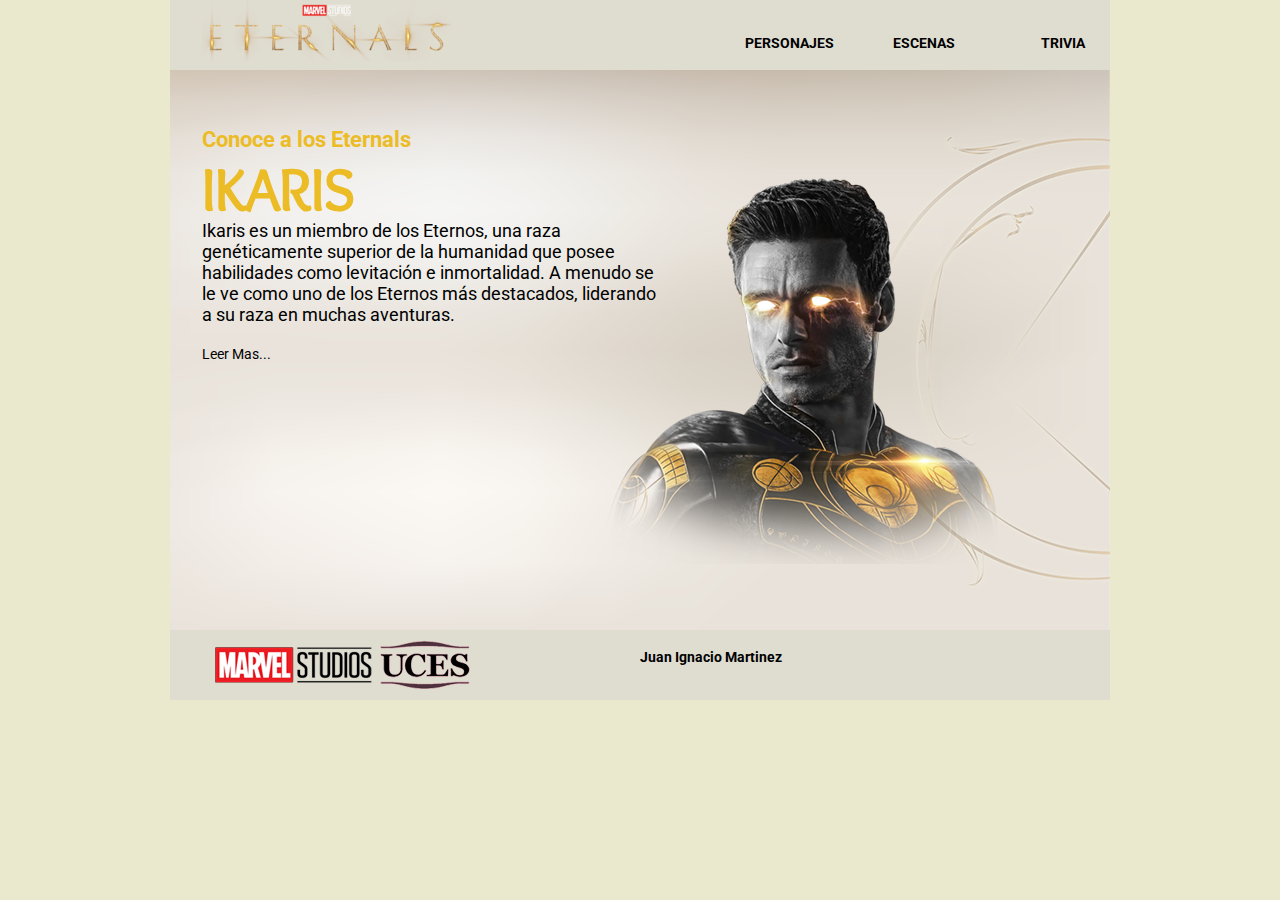
<file: index.html>
<!DOCTYPE html>
<html>
<head>
	<meta charset="utf-8">
	<title>Index</title>
	<meta name="viewport" content="width=device-width, initial-scale=1.0">
	<link rel="stylesheet" type="text/css" href="css/estilo2.css">
</head>
<body>

<main>
	<header>
		<div class="logoet">
			<a href="index.html"><img src= "img/logo.png">
		</div>
		<div class="navbar">
			<div id="espacio1"></div>
			<ul>
			<li><a href="trivia.html">TRIVIA</a></li>
    		<li><a href="escenas.html">ESCENAS</a></li>
			<li><a href="personajes.html">PERSONAJES</a></li>
			</ul>
		</div>
	</header>
	<article>
		<div class="titulo">
			<br>
			<br>
			<br>
			<h1>Conoce a los Eternals</h1>
			<h2>IKARIS</h2>
		</div>
		<div class="texto">
			<p>Ikaris es un miembro de los Eternos, una raza genéticamente superior de la humanidad que posee habilidades como levitación e inmortalidad. A menudo se le ve como uno de los Eternos más destacados, liderando a su raza en muchas aventuras.</p>
			<br>
			<div class="leermas">
		<a href="Personajes.html">Leer Mas...</a></div>
		</div>
	</article>
	<footer>
		<div class="footer">
			<img src= "img/footer.png">
		</div>
		<div id="jim">
			<br>
			<h3>Juan Ignacio Martinez</h3>
		</div>
	</footer>
</main>	

</body>
</html>
</file>
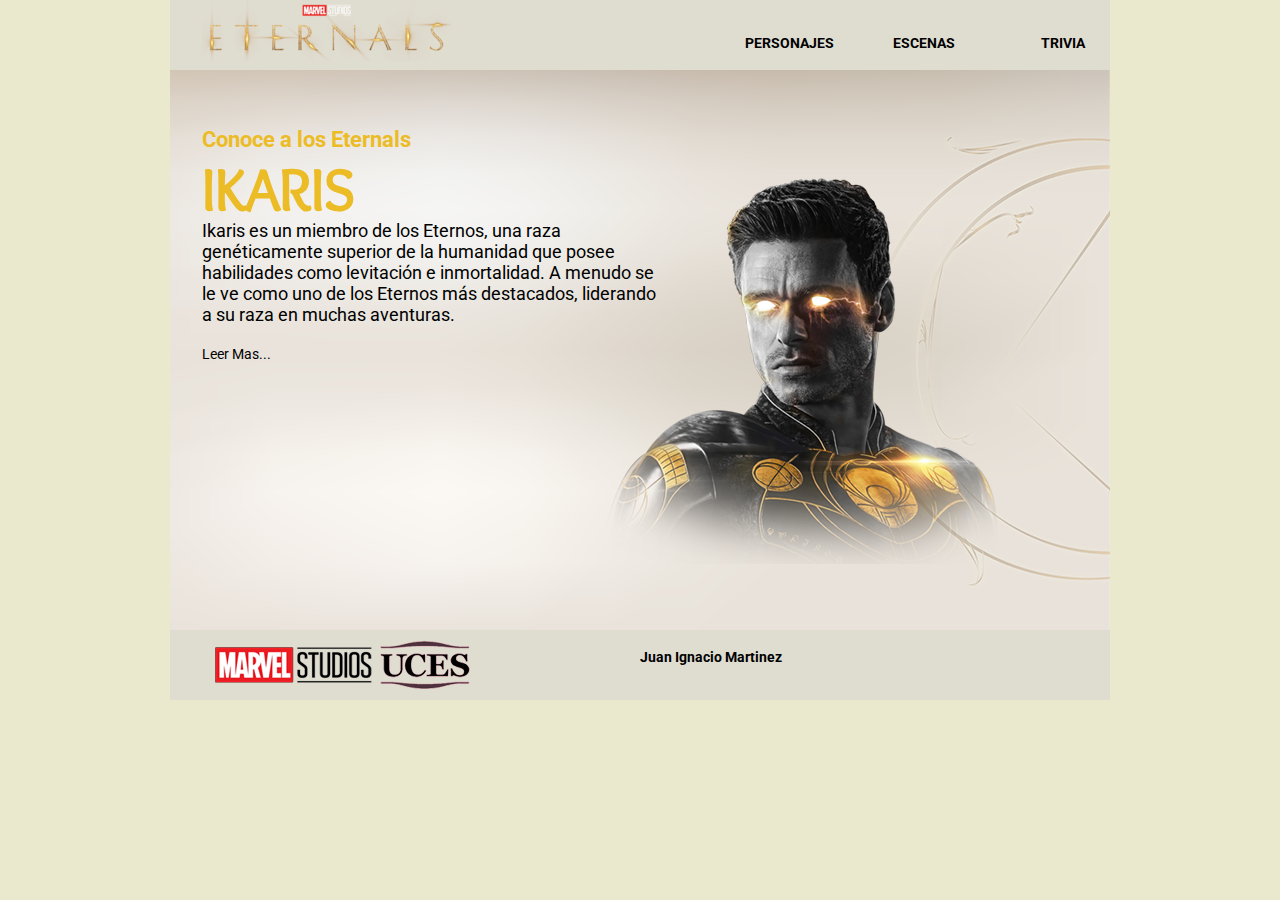
<file: index2.html>
<!DOCTYPE html>
<html>
<head>
	<meta charset="utf-8">
	<title>Index</title>
	<meta name="viewport" content="width=device-width, initial-scale=1.0">
	<link rel="stylesheet" type="text/css" href="css/estilo2.css">
</head>
<body>

<main>
	<header>
		<div class="logoet">
			<a href="index2.html"><img src= "img/logo.png">
		</div>
		<div class="navbar">
			<div id="espacio1"></div>
			<ul>
			<li><a href="trivia.html">TRIVIA</a></li>
    		<li><a href="escenas.html">ESCENAS</a></li>
			<li><a href="personajes.html">PERSONAJES</a></li>
			</ul>
		</div>
	</header>
	<article>
		<div class="titulo">
			<br>
			<br>
			<br>
			<h1>Conoce a los Eternals</h1>
			<h2>IKARIS</h2>
		</div>
		<div class="texto">
			<p>Ikaris es un miembro de los Eternos, una raza genéticamente superior de la humanidad que posee habilidades como levitación e inmortalidad. A menudo se le ve como uno de los Eternos más destacados, liderando a su raza en muchas aventuras.</p>
			<br>
			<div class="leermas">
		<a href="Personajes.html">Leer Mas...</a></div>
		</div>
	</article>
	<footer>
		<div class="footer">
			<img src= "img/footer.png">
		</div>
		<div id="jim">
			<br>
			<h3>Juan Ignacio Martinez</h3>
		</div>
	</footer>
</main>	

</body>
</html>
</file>
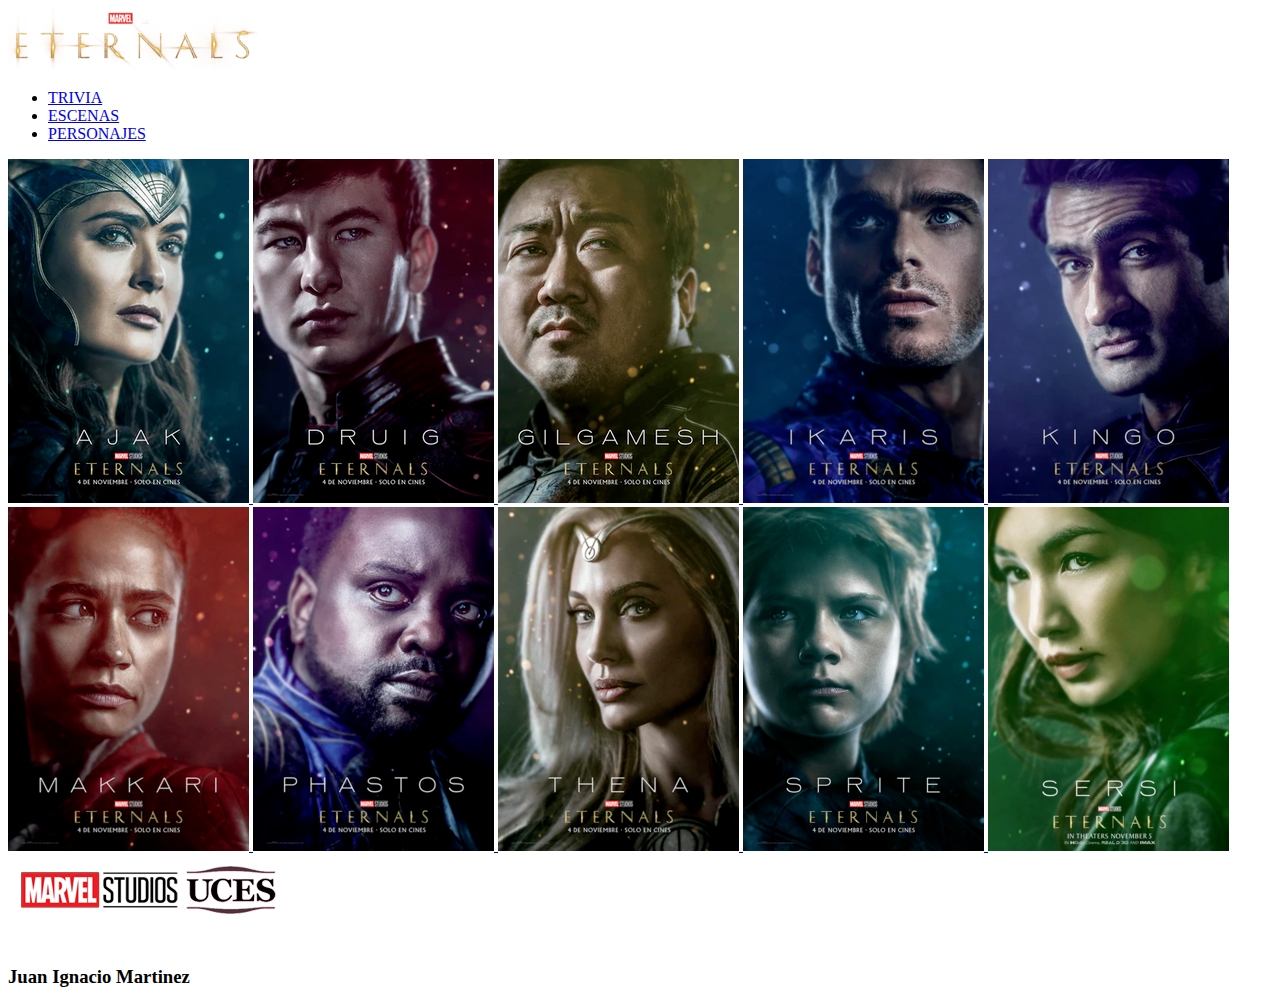
<file: personajes.html>
<!DOCTYPE html>
<html>
<head>
	<meta charset="utf-8">
	<meta name="viewport" content="width=device-width, initial-scale=1">
	<title></title>
</head>
<body>

<main>
	<header>
		<div class="logoet">
			<a href="index2.html"><img src= "img/logo.png">
		</div>
		<div class="navbar">
			<div id="espacio1"></div>
			<ul>
			<li><a href="trivia.html">TRIVIA</a></li>
    		<li><a href="escenas.html">ESCENAS</a></li>
			<li><a href="personajes.html">PERSONAJES</a></li>
			</ul>
		</div>
	</header>
	<article>
		<a href="img/img1.png" data-lightbox="personajes" data-title="Ajak">
		<img src="img/img1ch.png">
		</a>
		<a href="img/img2.png" data-lightbox="personajes" data-title="Druig">
		<img src="img/img2ch.png">
		</a>
		<a href="img/img3.png" data-lightbox="personajes" data-title="Giglamesh">
		<img src="img/img3ch.png">
		</a>
		<a href="img/img4.png" data-lightbox="personajes" data-title="Ikaris">
		<img src="img/img4ch.png">
		</a>
		<a href="img/img5.png" data-lightbox="personajes" data-title="Kingo">
		<img src="img/img5ch.png">
		</a>
		<a href="img/img6.png" data-lightbox="personajes" data-title="Makkari">
		<img src="img/img6ch.png">
		</a>
		<a href="img/img7.png" data-lightbox="personajes" data-title="Phastos">
		<img src="img/img7ch.png">
		</a>
		<a href="img/img8.png" data-lightbox="personajes" data-title="Thena">
		<img src="img/img8ch.png">
		</a>
		<a href="img/img9.png" data-lightbox="personajes" data-title="Sprite">
		<img src="img/img9ch.png">
		</a>
		<a href="img/img10.png" data-lightbox="personajes" data-title="Sersi">
		<img src="img/img10ch.png">
		</a>







	</article>
	<footer>
		<div class="footer">
			<img src= "img/footer.png">
		</div>
		<div id="jim">
			<br>
			<h3>Juan Ignacio Martinez</h3>
		</div>
	</footer>
	
<script src="js/lightbox-plus-jquery.min.js">
</script>

</main>	
</body>
</html>
</file>
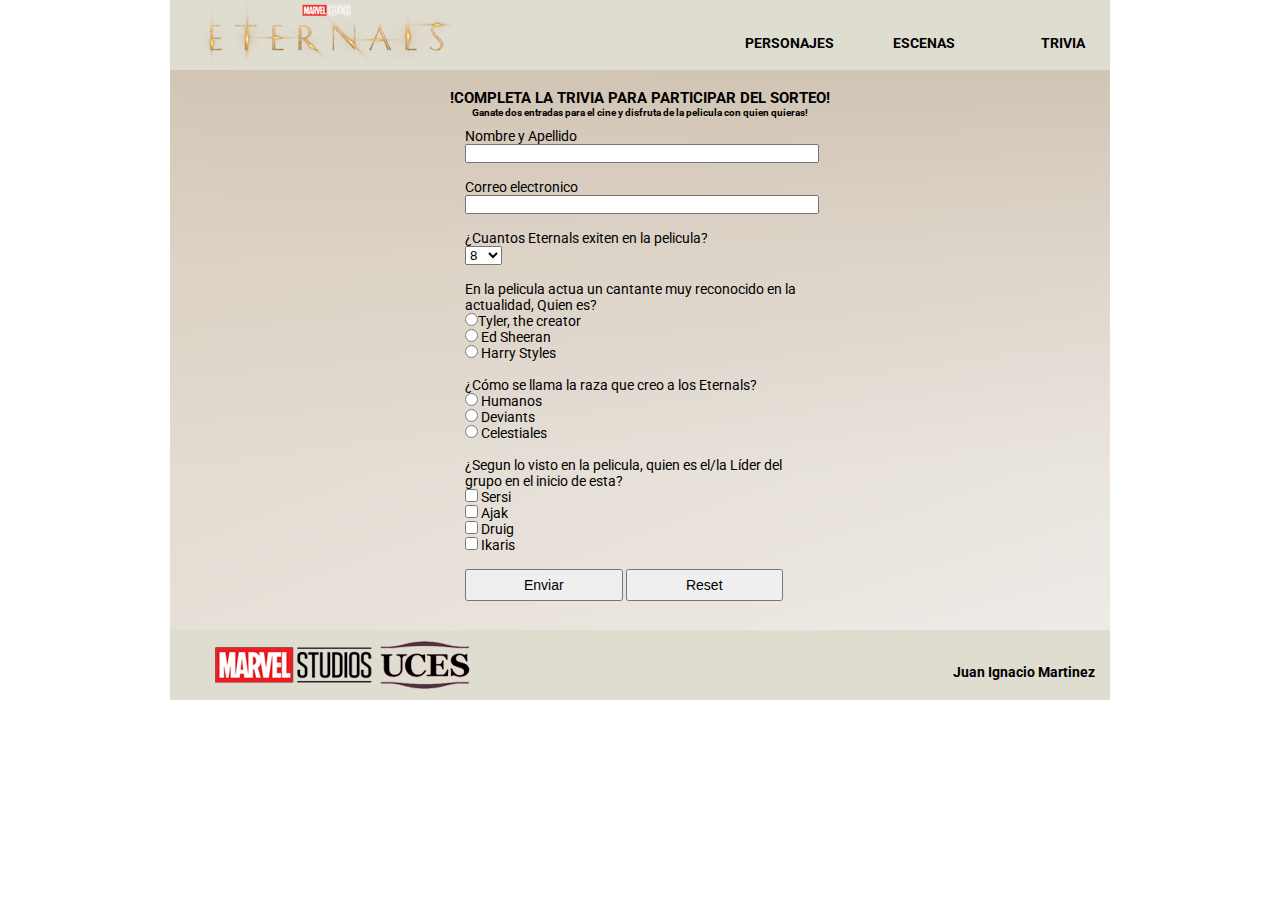
<file: trivia.html>
<!DOCTYPE html>
<html>
<meta charset="utf-8">
<meta name="viewport" content="width=device-width, initial-scale=1">
<head>
	<title>Trivia</title>
	<link rel="stylesheet" type="text/css" href="css/estilo2.1.css">
</head>
<body>

<main>
	<header>
		<div class="logoet">
			<a href="index2.html"><img src= "img/logo.png">
		</div>
		<div class="navbar">
			<div id="espacio1"></div>
			<ul>
			<li><a href="trivia.html">TRIVIA</a></li>
    		<li><a href="escenas.html">ESCENAS</a></li>
			<li><a href="personajes.html">PERSONAJES</a></li>
			</ul>
		</div>
	</header>

	<article>
		
<div class="titulo">
	<br>
	<h2>!COMPLETA LA TRIVIA PARA PARTICIPAR DEL SORTEO!</h2>
	<h4>Ganate dos entradas para el cine y disfruta de la pelicula con quien quieras!</h4>
	
</div>

		<form action="mailto:juuanimartinez03@gmail.com" method="post">


		<label class="texto">Nombre y Apellido</label> <br>
		<input type="text" name="Nombre Completo y Apellido" class="largo" required> <br>
		<br>
			
		<label class="texto">Correo electronico</label> <br>
		<input type="email" name="Correo" class="largo"> <br>
		<br>

		<label class="texto">¿Cuantos Eternals exiten en la pelicula?</label><br>

		<select>
		  <option>8</option>
		  <option>5</option>
		  <option>10</option>
		  <option>6</option>
		</select><br>
		<br>

		<label class="texto">En la pelicula actua un cantante muy reconocido en la actualidad, Quien es?</label> <br>

		<input type="radio" id="Tyler, the creator" value="Tyler, the creator" name="En la pelicula actua un cantante muy reconocido en la actualidad, Quien es?"/>Tyler, the creator  <br>
		<input type="radio" id="Ed Sheeran" value="Ed Sheeran" name="En la pelicula actua un cantante muy reconocido en la actualidad, Quien es?"/> Ed Sheeran <br>
		<input type="radio" id="Harry Styles" value="Harry Styles" name="En la pelicula actua un cantante muy reconocido en la actualidad, Quien es?"/> Harry Styles <br>
		<br>

		<label class="texto">¿Cómo se llama la raza que creo a los Eternals?</label> <br>

		<input type="radio" id="Humanos" value="Humanos" name="¿Cómo se llama la raza que creo a los Eternals?"/> Humanos <br>
		<input type="radio" id="Deviants" value="Deviants" name="¿Cómo se llama la raza que creo a los Eternals?"/> Deviants <br>
		<input type="radio" id="Celestiales" value="Celestiales" name="¿Cómo se llama la raza que creo a los Eternals?"/> Celestiales <br>
		<br>

		<label>¿Segun lo visto en la pelicula, quien es el/la Líder del grupo en el inicio de esta?</label> <br>

		<input type="checkbox" name="¿Segun lo visto en la pelicula, quien es el/la Líder del grupo?" value="odin"> Sersi <br>
		<input type="checkbox" name="¿Segun lo visto en la pelicula, quien es el/la Líder del grupo en el inicio de esta?" value="jane"> Ajak <br>
		<input type="checkbox" name="¿Segun lo visto en la pelicula, quien es el/la Líder del grupo en el inicio de esta?" value="hela"> Druig <br>
		<input type="checkbox" name="¿Segun lo visto en la pelicula, quien es el/la Líder del grupo en el inicio de esta?" value="loki"> Ikaris <br>
		<br>

		<input type="submit" value="Enviar" class="btn">
		<input type="reset" name="TextoBotón de borrado" class="btn">

		</form>

	</article>

	<footer>
		<div class="footer">
			<img src= "img/footer.png">
		</div>
		<div id="jim">
			<br>
			<h3>Juan Ignacio Martinez</h3>
		</div>
	</footer>
</main>


</body>
</html>
</file>
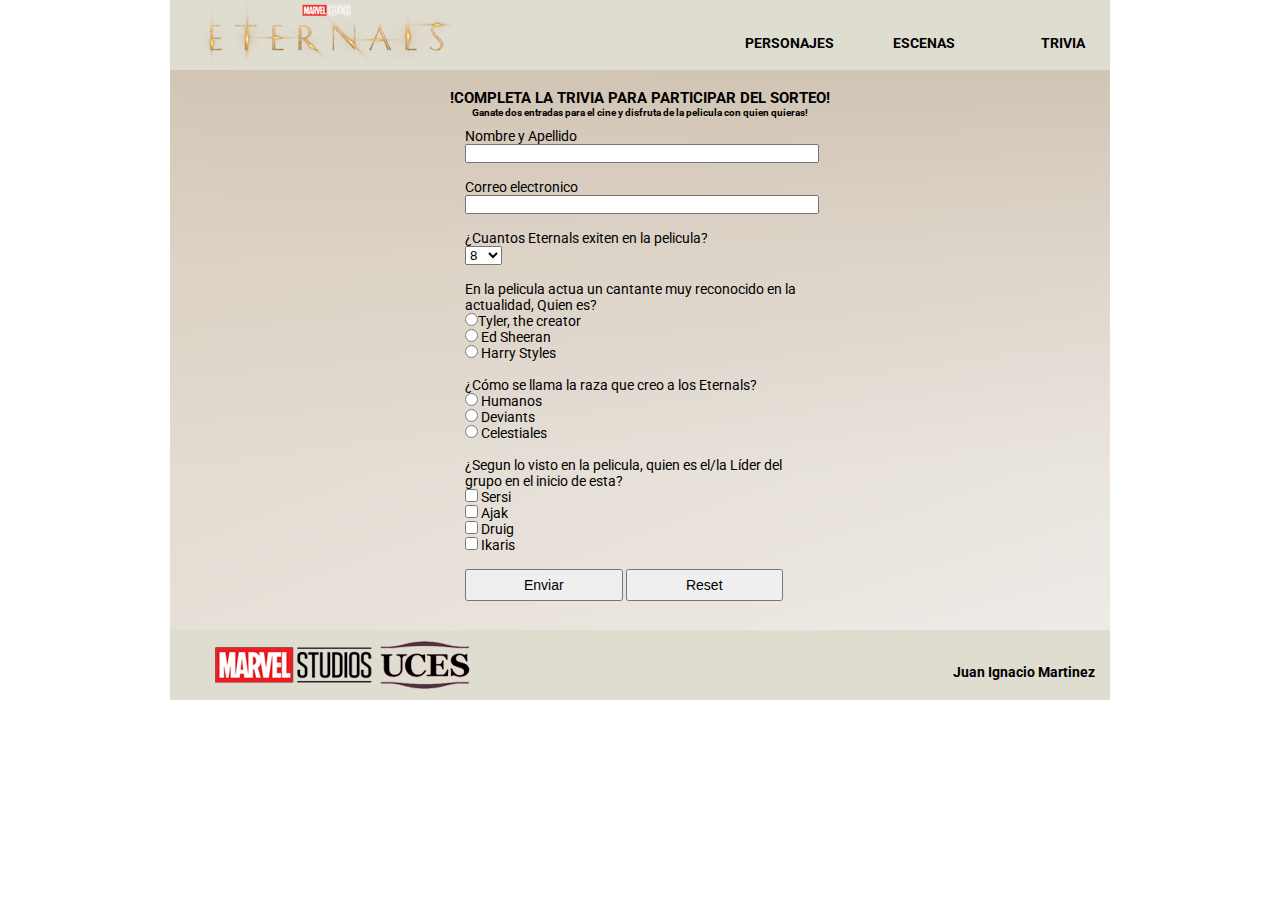
<file: trivia1.html>
<!DOCTYPE html>
<html>
<meta charset="utf-8">
<meta name="viewport" content="width=device-width, initial-scale=1">
<head>
	<title>Trivia</title>
	<link rel="stylesheet" type="text/css" href="css/estilo2.1.css">
</head>
<body>

<main>
	<header>
		<div class="logoet">
			<a href="index2.html"><img src= "img/logo.png">
		</div>
		<div class="navbar">
			<div id="espacio1"></div>
			<ul>
			<li><a href="trivia.html">TRIVIA</a></li>
    		<li><a href="escenas.html">ESCENAS</a></li>
			<li><a href="personajes.html">PERSONAJES</a></li>
			</ul>
		</div>
	</header>

	<article>
		
<div class="titulo">
	<br>
	<h2>!COMPLETA LA TRIVIA PARA PARTICIPAR DEL SORTEO!</h2>
	<h4>Ganate dos entradas para el cine y disfruta de la pelicula con quien quieras!</h4>
	
</div>

		<form action="mailto:juuanimartinez03@gmail.com" method="post">


		<label class="texto">Nombre y Apellido</label> <br>
		<input type="text" name="Nombre Completo y Apellido" class="largo" required> <br>
		<br>
			
		<label class="texto">Correo electronico</label> <br>
		<input type="email" name="Correo" class="largo"> <br>
		<br>

		<label class="texto">¿Cuantos Eternals exiten en la pelicula?</label><br>

		<select>
		  <option>8</option>
		  <option>5</option>
		  <option>10</option>
		  <option>6</option>
		</select><br>
		<br>

		<label class="texto">En la pelicula actua un cantante muy reconocido en la actualidad, Quien es?</label> <br>

		<input type="radio" id="Tyler, the creator" value="Tyler, the creator" name="En la pelicula actua un cantante muy reconocido en la actualidad, Quien es?"/>Tyler, the creator  <br>
		<input type="radio" id="Ed Sheeran" value="Ed Sheeran" name="En la pelicula actua un cantante muy reconocido en la actualidad, Quien es?"/> Ed Sheeran <br>
		<input type="radio" id="Harry Styles" value="Harry Styles" name="En la pelicula actua un cantante muy reconocido en la actualidad, Quien es?"/> Harry Styles <br>
		<br>

		<label class="texto">¿Cómo se llama la raza que creo a los Eternals?</label> <br>

		<input type="radio" id="Humanos" value="Humanos" name="¿Cómo se llama la raza que creo a los Eternals?"/> Humanos <br>
		<input type="radio" id="Deviants" value="Deviants" name="¿Cómo se llama la raza que creo a los Eternals?"/> Deviants <br>
		<input type="radio" id="Celestiales" value="Celestiales" name="¿Cómo se llama la raza que creo a los Eternals?"/> Celestiales <br>
		<br>

		<label>¿Segun lo visto en la pelicula, quien es el/la Líder del grupo en el inicio de esta?</label> <br>

		<input type="checkbox" name="¿Segun lo visto en la pelicula, quien es el/la Líder del grupo?" value="odin"> Sersi <br>
		<input type="checkbox" name="¿Segun lo visto en la pelicula, quien es el/la Líder del grupo en el inicio de esta?" value="jane"> Ajak <br>
		<input type="checkbox" name="¿Segun lo visto en la pelicula, quien es el/la Líder del grupo en el inicio de esta?" value="hela"> Druig <br>
		<input type="checkbox" name="¿Segun lo visto en la pelicula, quien es el/la Líder del grupo en el inicio de esta?" value="loki"> Ikaris <br>
		<br>

		<input type="submit" value="Enviar" class="btn">
		<input type="reset" name="TextoBotón de borrado" class="btn">

		</form>

	</article>

	<footer>
		<div class="footer">
			<img src= "img/footer.png">
		</div>
		<div id="jim">
			<br>
			<h3>Juan Ignacio Martinez</h3>
		</div>
	</footer>
</main>


</body>
</html>
</file>
<file: css/estilo2.css>
@import url('https://fonts.googleapis.com/css2?family=Overlock+SC&family=Roboto:wght@400;700&display=swap');

body{
	font-family: 'Roboto', sans-serif;
}

h1{
	font-family: 'Roboto', sans-serif;
	font-size: 22px;
	color: #ECBC26
}
h2{
	font-family: 'Overlock SC', cursive;
		font-size: 60px;
	color: #ECBC26
}

*{
	margin: 0;
	padding: 0;
}

body{
	background-color: #EAE8CD;
}

main{
	width: 940px;
	height: 700px;

	margin: auto;
}

header{
	width: 940px;
	height: 70px;
	background-color: #DFDCD0;
}

article{
	width: 940px;
	height: 560px;
	background-image: url(../img/fondo2.png);
	
}
footer{
	width: 940px;
	height: 70px;
	background-color: #DFDCD0;
	vertical-align: auto;
	}

	.titulo{
		margin-left: 32px;
		width: 940px;
		height: 150px;
		float: top;
	}
	.texto{
		width: 490px;
		height: 320px; 
		color: #000000
	}
	p{
		color: #000000;
		font-size: 18px;
		margin-left: 32px;
	}





.logoet{
	width: 470px;
	height: 70px;
	background-color: #DFDCD0;
	float: left;
	display: table-cell;
	vertical-align: middle;

}
	img{
		padding-left: 32px;
		transition: 0.3s;

	}

img:hover{
	transform: scale(1.2);
}

.navbar{
	width: 470px;
	height: 70px;
	background-color: #DFDCD0;
	float: right;
	display:inline-block;
	vertical-align:middle;
}
	#espacio1{
		width: 470px;
		height: 17px;
		background-color: #DFDCD0;
		float: top;
	}

a{
	text-decoration: none;
	color: inherit;
	font-size: 14px;
}

li{
	display:inline-block;
    width:80px;
    padding:6px 15px;
    margin: 10px;
    text-align:right;
    color:#000;
    float: right;
   font-weight: bold;
   padding-bottom: 3px;

}

li:hover{
	 color:#e8a600;
    text-align:right;
    font-weight: bolder;
    transition: 0.3s;
    transform: scale(1.1);
}

.footer{
	width: 470px;
	height: 70px;
	background-color: #DFDCD0;
	float: left;
}

.jim{
	width: 170px;
	height: 70px;
	background-color: #DFDCD0;
	float: right;
}
	h3{
		font-family: 'Roboto', sans-serif;
		font-size: 14px;
		color: #000
	}

.leermas{
	margin-left: 32px;
}


@media(min-width 1200px){
	
}
</file>
<file: css/estilo2.1.css>
@import url('https://fonts.googleapis.com/css2?family=Overlock+SC&family=Roboto:wght@400;700&display=swap');

*{
	margin: 0;
	padding: 0;
}


body{
	font-family: 'Roboto', sans-serif;
	color: #000;
}


main{
	width: 940px;
	height: 700px;
	background-color: #000;
	margin: auto;
}

header{
	width: 940px;
	height: 70px;
	background-color: #0c4510;
}

article{
	width: 940px;
	height: 560px;
	background-image: url("../img/fondo.png");
}

h2{
	font-size: 15px;
	color: #000;	
}

h4{
	font-size: 10px;
	color: #000;
}

form{
	width: 350px;
	padding: 5px;
	margin: 5px;
	margin-left: auto;
	margin-right: auto;
	color: #000;
	font-size: 14px;
}

.titulo{
  text-align: center;
  }

.largo{
	width:100%;
}

.texto{
	font-size: 14px;
}

.btn{
	width:45%;
	font-size: 14px;
	border-radius:150px solid #fcef09;
	text-align:center;
	color:#000;
	padding:6px 15px;
	text-align:center;
	transition: 0.3s;
}

.btn:hover{
	width:45%;
	font-size: 18px;
	border-radius:150px solid #fcef09;
	text-align:center;
	color:#ECBC26;
	padding:6px 15px;
	text-align:center;
	transform: scale(0.9);


	}


/*MENU DE NAVEGACION*/

.logoet{
	width: 470px;
	height: 70px;
	background-color: #DFDCD0;
	float: left;
	display: table-cell;
	vertical-align: middle;

}
	img {
		padding-left: 32px;
		transition: 0.3s;

	}

img:hover{
	transform: scale(1.2);
}

.navbar{
	width: 470px;
	height: 70px;
	background-color: #DFDCD0;
	float: right;
	display:inline-block;
	vertical-align:middle;
}
	#espacio1{
		width: 470px;
		height: 17px;
		background-color: #DFDCD0;
		float: top;
	}
a{
	text-decoration: none;
	color: inherit;
	font-size: 14px;
}
li{
	display:inline-block;
    width:80px;
    padding:6px 15px;
    margin: 10px;
    text-align:right;
    color:#000;
    float: right;
   font-weight: bold;
   padding-bottom: 3px;

}

li:hover{
	 color:#e8a600;
    text-align:right;
    font-weight: bolder;
    transition: 0.3s;
    transform: scale(1.1);
}

/*FOOTER*/
footer{
	width: 940px;
	height: 70px;
	background-color: #DFDCD0;
	vertical-align: auto;
	}
.footer{
	width: 470px;
	height: 70px;
	background-color: #DFDCD0;
	float: left;
}


	h3{
		font-family: 'Roboto', sans-serif;
		font-size: 14px;
		color: #000;
		margin: 15px;
		text-align: right;
	}
</file>
